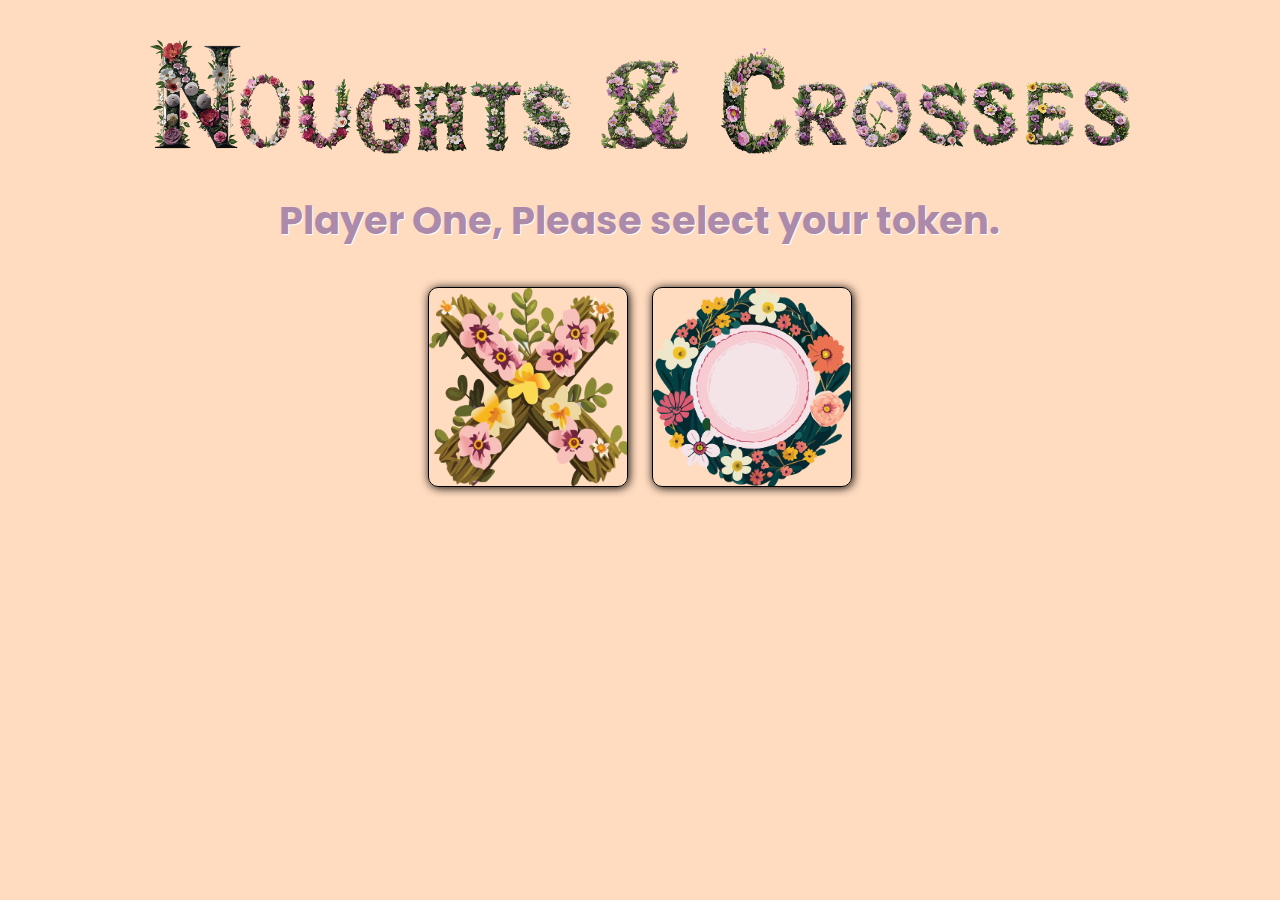
<file: index.html>
<!DOCTYPE html>
<html lang="en">
  <head>
    <meta charset="UTF-8" />
    <meta name="viewport" content="width=device-width, initial-scale=1.0" />
    <link rel="stylesheet" href="style.css" />
    <title>Noughts & Crosses</title>
  </head>
  <body>
    <div class="pageWrapper">
      <img src="./imgs/Title.png" alt="" class="title" />

      <div class="gameWrapper">
        <div class="scores">
          <span class="playerLabel">Player One:</span>
          <span class="playerScore playerOne">0</span>
          <span class="playerLabel">Player Two:</span>
          <span class="playerScore playerTwo">0</span>
        </div>
        <div class="status"></div>

        <div class="board">
          <div class="square" data-index="0"></div>
          <div class="square" data-index="1"></div>
          <div class="square" data-index="2"></div>
          <div class="square" data-index="3"></div>
          <div class="square" data-index="4"></div>
          <div class="square" data-index="5"></div>
          <div class="square" data-index="6"></div>
          <div class="square" data-index="7"></div>
          <div class="square" data-index="8"></div>
        </div>

        <button class="reset">Reset Board</button>
      </div>

      <div class="selection">
        <h3 class="intro-msg">Player One, Please select your token.</h3>
        <div>
          <span id="x" class="token X"></span>
          <span id="o" class="token O"></span>
        </div>
      </div>
    </div>

    <script src="game.js"></script>
  </body>
</html>
</file>
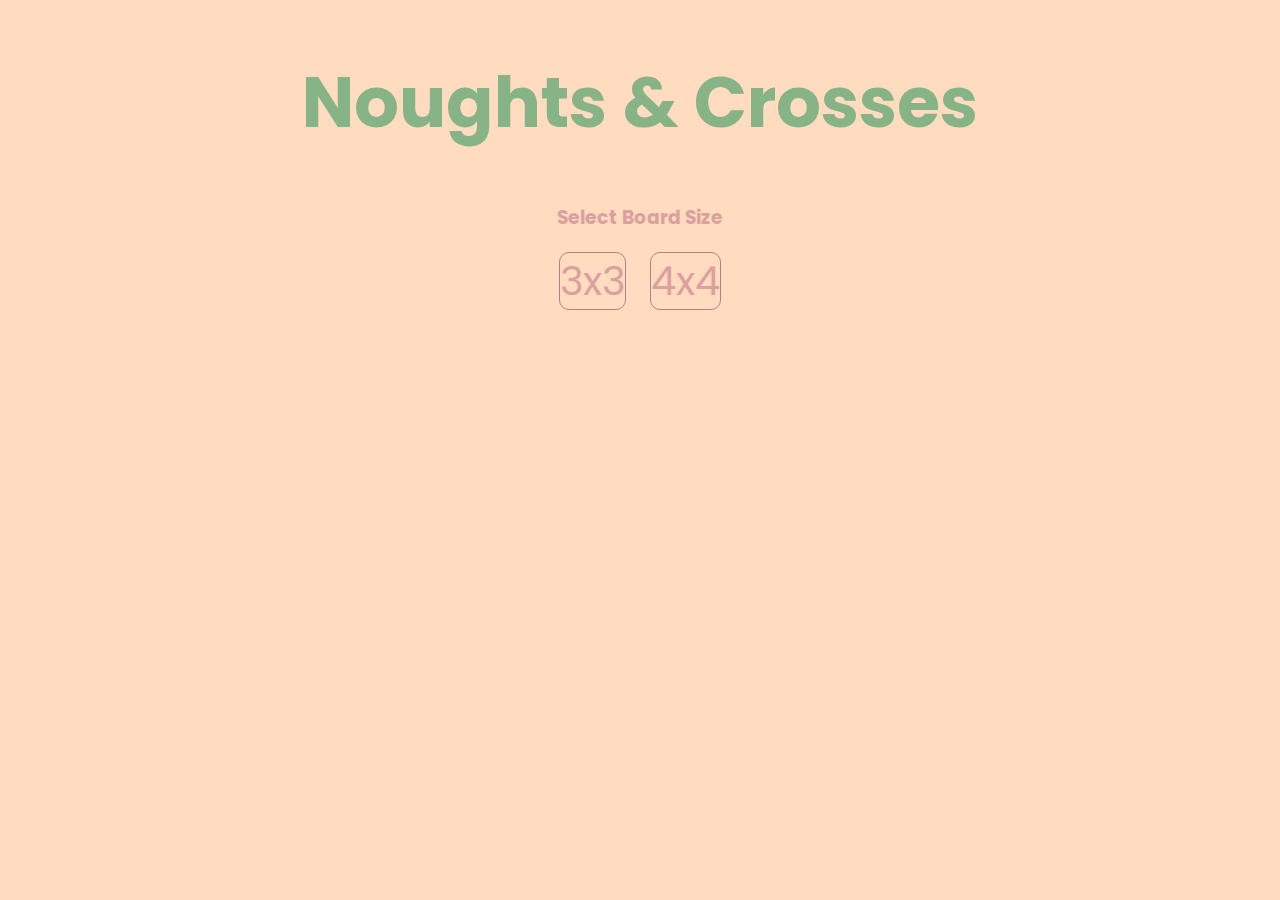
<file: Developement/index.html>
<!DOCTYPE html>
<html lang="en">
<head>
    <meta charset="UTF-8">
    <meta name="viewport" content="width=device-width, initial-scale=1.0">
    <link rel="stylesheet" href="style.css">
    <title>Noughts & Crosses</title>
</head>
<body>
    <div class="pageWrapper">
        <h1 class="title">Noughts & Crosses</h1>

        <div class="gameWrapper">
            <div class="scores">
                <span class="playerLabel">Player One:</span> <span class="playerScore playerOne">0</span>
                <span class="playerLabel">Player Two:</span> <span class="playerScore playerTwo">0</span>
            </div>
            
            <div class="board">
                <div class="square" data-index="0"></div>
                <div class="square" data-index="1"></div>
                <div class="square" data-index="2"></div>
                <div class="square" data-index="3"></div>
                <div class="square" data-index="4"></div>
                <div class="square" data-index="5"></div>
                <div class="square" data-index="6"></div>
                <div class="square" data-index="7"></div>
                <div class="square" data-index="8"></div>
            </div>
            
            <button class="reset">Reset Board</button>
        </div>

        <div class="gameWrapper2">
            <div class="scores">
                <span class="playerLabel">Player One:</span> <span class="playerScore playerOne">0</span>
                <span class="playerLabel">Player Two:</span> <span class="playerScore playerTwo">0</span>
            </div>
            
            <div class="board2">
                <div class="square" data-index="0"></div>
                <div class="square" data-index="1"></div>
                <div class="square" data-index="2"></div>
                <div class="square" data-index="3"></div>
                <div class="square" data-index="4"></div>
                <div class="square" data-index="5"></div>
                <div class="square" data-index="6"></div>
                <div class="square" data-index="7"></div>
                <div class="square" data-index="8"></div>
                <div class="square" data-index="9"></div>
                <div class="square" data-index="10"></div>
                <div class="square" data-index="11"></div>
                <div class="square" data-index="12"></div>
                <div class="square" data-index="13"></div>
                <div class="square" data-index="14"></div>
                <div class="square" data-index="15"></div>

            </div>
            
            <button class="reset2">Reset Board</button>
        </div>

        <div class="selection">
            <h3 class="introMsg">Player One, Please Select Your Token</h3>
            <span id="x" class="token">X</span>
            <span id="o" class="token">O</span>
        </div>

        <div class="boardsize">
            <h3 class="boardselect">Select Board Size </h3>
            <span id="btn3x3" class="boardBtn">3x3</span>
            <span id="btn4x4" class="boardBtn">4x4</span>
        </div>
    </div>
 
    <script src="game.js"></script>
</body>
</html>
</file>
<file: style.css>
@import url("https://fonts.googleapis.com/css2?family=Poppins:wght@300&family=Varela+Round&display=swap");
* {
  box-sizing: border-box;
  font-family: "Poppins", sans-serif;
}
body {
  background-color: #ffb4797a;
}
.title {
  display: block;
  margin: 0 auto;
  width: 80%;
}
.status {
  font-size: 2.4vw;
  color: #99c5c3;
  text-shadow: 1px 1px 1px white;
}
.pageWrapper {
  padding: 20px 0;
  margin: 20px;
}

.gameWrapper {
  max-width: 100%;
  width: 80%;
  text-align: center;
  margin: 20px auto;
  padding: 0 10px;
  box-sizing: border-box;
  display: none;
}
.scores {
  font-size: 3vw;
  margin-bottom: 10px;
  color: #ac8aa9;
  text-shadow: 1px 1px 1px white;
}
.board {
  display: grid;
  grid-template-columns: 1fr 1fr 1fr;
  grid-template-rows: 1fr 1fr 1fr;
  max-width: 40%;
  width: 40%;
  aspect-ratio: 1 / 1;
  margin: 0 auto;
}
.square {
  background-color: lavender;
  border: 1px solid black;
  border-radius: 10px;
  display: grid;
  place-items: center;
  font-size: 9vw;
  font-family: "Varela Round", sans-serif;
  transition: background-color 0.3s ease;
  cursor: pointer;
  margin: 4px;
  box-shadow: 1px 1px 1px black;
}
.square:hover {
  background-color: #c4c4f9;
}
.reset {
  margin-top: 10px;
  border-radius: 10px;
  border: 1px solid #a4bde9b5;
  font-size: 18px;
  cursor: pointer;
  background-color: #c4e6f1;
  box-shadow: 1px 1px 1px black;
  text-shadow: 1px 1px 1px white;
  transition: background-color 0.3s ease;
}
.reset:hover {
  background-color: #9ae2fa;
}
.selection {
  text-align: center;
  color: #ac8aa9;
}
.intro-msg {
  font-size: 3vw;
  text-shadow: 1px 1px 1px white;
}
.selection span {
  height: 200px;
  width: 200px;
}

.token {
  display: inline-block;

  margin: 0 10px;
  cursor: pointer;
  border: 1px solid black;
  border-radius: 10px;

  transition: background-color 0.3s ease;
  box-shadow: 1px 1px 10px black;
}
.token:hover {
  background-color: #d496667a;
}

.winning-square {
  background-color: #c8c8f8;
}

.O {
  background-image: url(./imgs/O.png);
}

.X {
  background-image: url(./imgs/X.png);
}
.O,
.X {
  background-size: cover;
  width: 95%;
  height: 95%;
  z-index: 99999;
}
</file>
<file: Developement/style.css>
@import url('https://fonts.googleapis.com/css2?family=Poppins:wght@300&family=Varela+Round&display=swap');


* {
    box-sizing: border-box;
    font-family: 'Poppins', sans-serif;
  }

  body {
      background-color: #ffb4797a;

  }
  .pageWrapper {
    padding: 20px 0;
    margin: 20px;
  }

  .title {
    font-size: 70px;
    text-align: center;
    margin-top: 10px;
    color: #87b487;
  }
  
  .gameWrapper {
    max-width: 100%; 
    width: 80%;
    text-align: center;
    margin: 20px auto;
    padding: 0 10px; 
    box-sizing: border-box;
    display: none;
  }
  .gameWrapper2 {
    max-width: 100%; 
    width: 80%;
    text-align: center;
    margin: 20px auto;
    padding: 0 10px; 
    box-sizing: border-box;
    display: none;
  }
  .board2 {
    display: grid;
    grid-template-columns: 1fr 1fr 1fr 1fr;
    grid-template-rows: 1fr 1fr 1fr 1fr;
    max-width: 65%; 
    width: 65%; 
    aspect-ratio: 1 / 1;
    margin: 0 auto;
  }
  .scores {
    font-size: 40px;
    margin-bottom: 10px;
  }
  
  
  .board {
    display: grid;
    grid-template-columns: 1fr 1fr 1fr;
    grid-template-rows: 1fr 1fr 1fr;
    max-width: 50%; 
    width: 50%; 
    aspect-ratio: 1 / 1;
    margin: 0 auto;
  }
    
  .square {
    background-color: lavender;
    border: 1px solid black;
    border-radius: 10px;
    display: grid;
    place-items: center;
    font-size: 10vw; 
    font-family: 'Varela Round', sans-serif;
    min-width: 56px;
    min-height: 56px;
    transition: background-color 0.3s ease;
    cursor: pointer;
    margin: 4px;
  }
  .square:hover {
    background-color: #c4c4f9;
  }

  .reset {
    margin-top: 10px;
    border-radius: 10px;
    border: 1px solid #a4bde9b5;
    font-size: 18px;
    cursor: pointer;
    background-color: #c4e6f1;
    transition: background-color 0.3s ease;
  }
  .reset:hover {
    background-color: #9ae2fa;
  }
  .reset2 {
    margin-top: 10px;
    border-radius: 10px;
    border: 1px solid #a4bde9b5;
    font-size: 18px;
    cursor: pointer;
    background-color: #c4e6f1;
    transition: background-color 0.3s ease;
  }
  .reset2:hover {
    background-color: #9ae2fa;
  }
  .selection {
    display: none;
    text-align: center;
    color: #ac8aa9;
  }
  .token {
    display: inline-block;
    font-size: 40px;
    margin: 0 10px;
    cursor: pointer;
    border: 1px solid black;
    border-radius: 10px;
    width: 60px;
    max-width: 60px;
    transition: background-color 0.3s ease;
  }
  .token:hover {
    background-color: #d496667a;
  }
  .boardsize {
    text-align: center;
    color: #dba0a0;
  }
  .boardBtn {
    border: 1px solid #b18282;
    margin: 0 10px;
    border-radius: 10px;
    font-size: 40px;
    cursor: pointer;
  }
</file>
